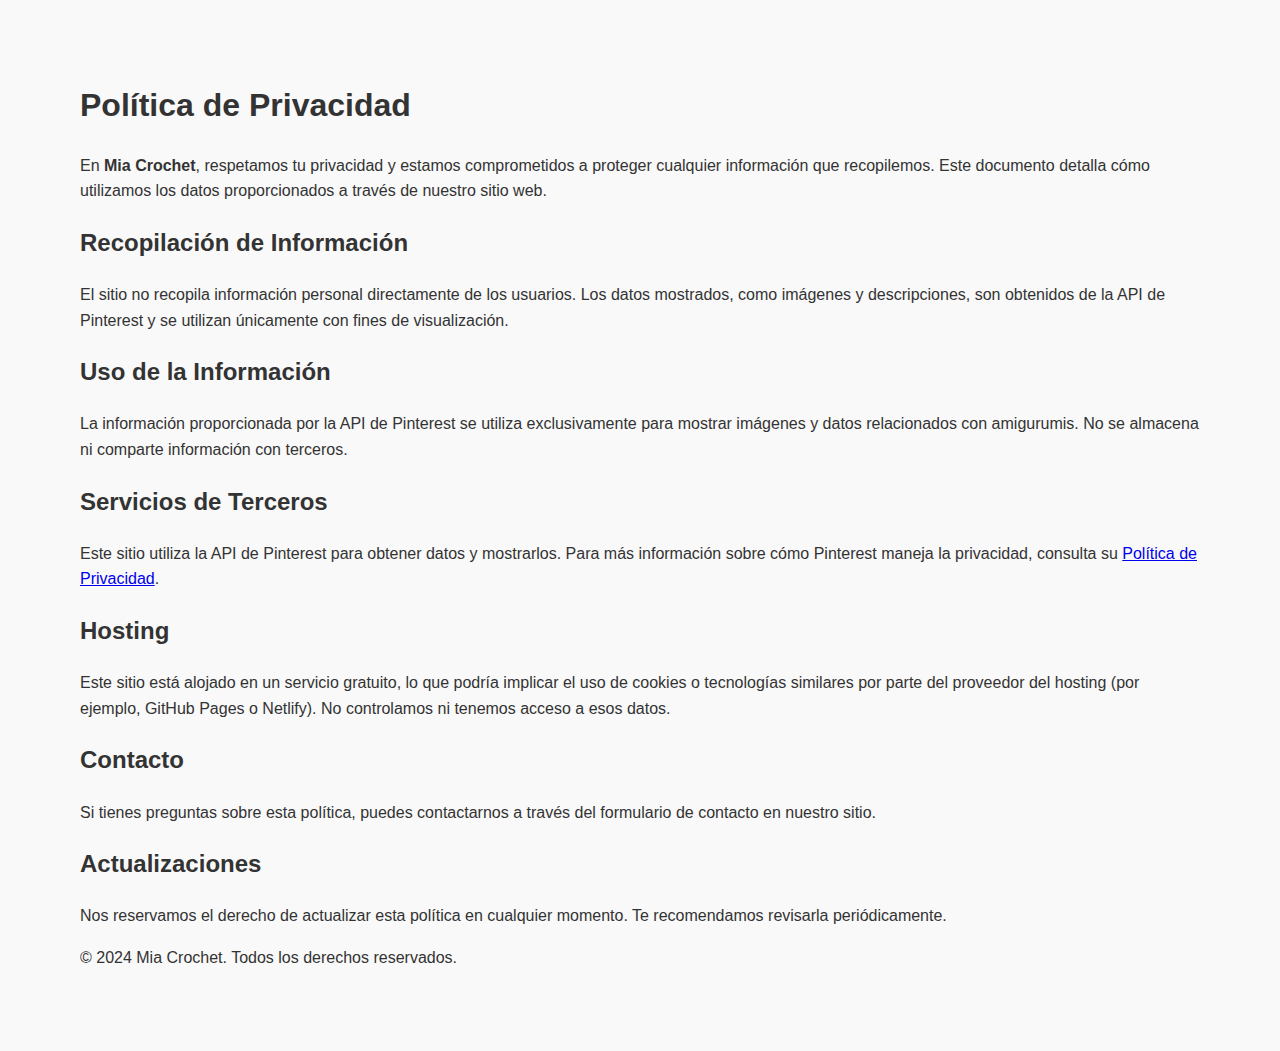
<file: paginas/politicas.html>
<!DOCTYPE html>
<html lang="es">
<head>
    <meta charset="UTF-8">
    <meta name="viewport" content="width=device-width, initial-scale=1.0">
    <title>Política de Privacidad</title>
    <style>
        body {
            font-family: Arial, sans-serif;
            line-height: 1.6;
            margin: 5rem;
            padding: 0;
            background-color: #f9f9f9;
            color: #333;
        }
    </style>
</head>
<body>
    <header>
        <h1>Política de Privacidad</h1>
    </header>
    <main>
        <p>En <strong>Mia Crochet</strong>, respetamos tu privacidad y estamos comprometidos a proteger cualquier información que recopilemos. Este documento detalla cómo utilizamos los datos proporcionados a través de nuestro sitio web.</p>
        
        <h2>Recopilación de Información</h2>
        <p>El sitio no recopila información personal directamente de los usuarios. Los datos mostrados, como imágenes y descripciones, son obtenidos de la API de Pinterest y se utilizan únicamente con fines de visualización.</p>
        
        <h2>Uso de la Información</h2>
        <p>La información proporcionada por la API de Pinterest se utiliza exclusivamente para mostrar imágenes y datos relacionados con amigurumis. No se almacena ni comparte información con terceros.</p>
        
        <h2>Servicios de Terceros</h2>
        <p>Este sitio utiliza la API de Pinterest para obtener datos y mostrarlos. Para más información sobre cómo Pinterest maneja la privacidad, consulta su <a href="https://policy.pinterest.com/es/privacy-policy" target="_blank">Política de Privacidad</a>.</p>
        
        <h2>Hosting</h2>
        <p>Este sitio está alojado en un servicio gratuito, lo que podría implicar el uso de cookies o tecnologías similares por parte del proveedor del hosting (por ejemplo, GitHub Pages o Netlify). No controlamos ni tenemos acceso a esos datos.</p>
        
        <h2>Contacto</h2>
        <p>Si tienes preguntas sobre esta política, puedes contactarnos a través del formulario de contacto en nuestro sitio.</p>
        
        <h2>Actualizaciones</h2>
        <p>Nos reservamos el derecho de actualizar esta política en cualquier momento. Te recomendamos revisarla periódicamente.</p>
    </main>
    <footer>
        <p>&copy; 2024 Mia Crochet. Todos los derechos reservados.</p>
    </footer>
</body>
</html>
</file>
